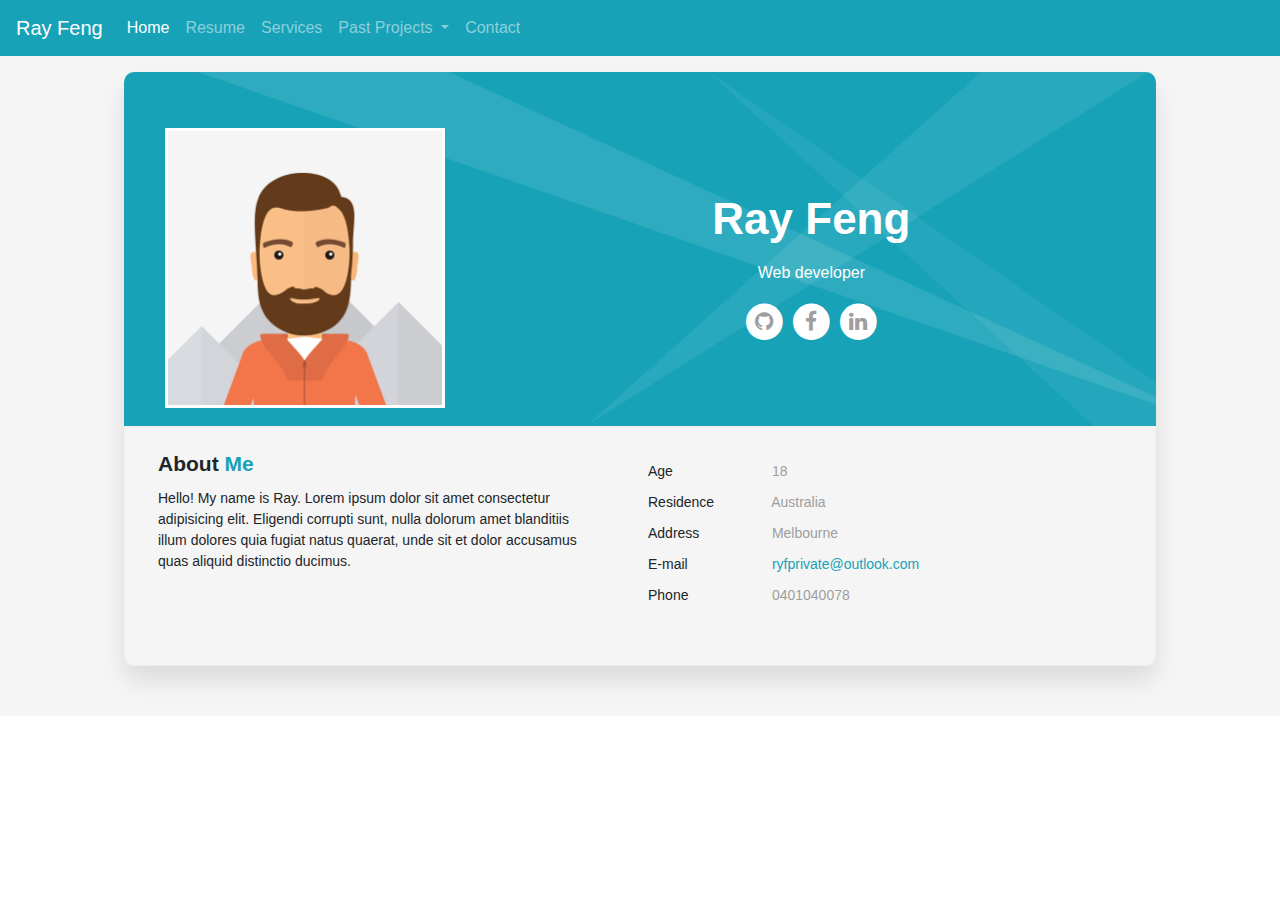
<file: index.html>
<!DOCTYPE html>
<html>
<head>
    <meta charset="utf-8" />
    <meta http-equiv="X-UA-Compatible" content="IE=edge">
    <title>Personal Website</title>
    <meta name="viewport" content="width=device-width, initial-scale=1">
    <link rel="stylesheet" type="text/css" media="screen" href="./assets/css/styles.css">
    <link rel="stylesheet" type="text/css" href="./assets/libraries/bootstrap.min.css">
    <link rel="stylesheet" href="https://cdnjs.cloudflare.com/ajax/libs/font-awesome/4.7.0/css/font-awesome.min.css">
    <script src="./assets/libraries/jquery-3.3.1.min.js"></script>
    <script src="./assets/libraries/popper.min.js"></script>
    <script src="./assets/libraries/bootstrap.min.js"></script>
    <script src="./assets/js/main.js"></script>
</head>
<body>
    <!-- <div class="main">
            <h1>Draft 1</h1>
            <a href="./about.html">About</a>
            <div class="content">
                
            </div>
        </div> -->
    <div class="header">
        <!-- Navigation bar (from bootstrap) -->
        <nav class="navbar fixed-top navbar-expand-lg navbar-dark bg-info">
            <a class="navbar-brand" href="#">Ray Feng</a>
            <button class="navbar-toggler" type="button" data-toggle="collapse" data-target="#navbarSupportedContent"
                aria-controls="navbarSupportedContent" aria-expanded="false" aria-label="Toggle navigation">
                <span class="navbar-toggler-icon"></span>
            </button>
            <div class="collapse navbar-collapse" id="navbarSupportedContent">
                <ul class="navbar-nav mr-auto">
                    <li class="nav-item active">
                        <a class="link--index nav-link" href="./assets/pages/home.html">Home <span class="sr-only">(current)</span></a>
                    </li>
                    <li class="nav-item">
                        <a class="link--resume nav-link" href="./assets/pages/resume.html">Resume</a>
                    </li>
                    <li class="nav-item">
                        <a class="nav-link" href="#">Services</a>
                    </li>
                    <li class="nav-item dropdown">
                        <a class="nav-link dropdown-toggle" href="#" id="navbarDropdown" role="button" data-toggle="dropdown"
                            aria-haspopup="true" aria-expanded="false">
                            Past Projects
                        </a>
                        <div class="dropdown-menu" aria-labelledby="navbarDropdown">
                            <a class="dropdown-item" href="#">Project 1</a>
                            <a class="dropdown-item" href="#">Project 2</a>
                        </div>
                    </li>
                    <li class="nav-item">
                        <a class="nav-link" href="#">Contact</a>
                    </li>
                </ul>
            </div>
        </nav>
    </div>
    <div class="main-content">
        <div class="card-section">
            <div class="card-section__head d-flex flex-column pt-5 pb-5">
                <div class="p-2 card-section__head--avatar">
                    <div class="avatar__img--wrapper">
                        <img class="avatar__img" src="./assets/images/photo.png" alt="Avatar">
                    </div>
                </div>
                <div class="p-2 card-section__head--info">
                    <div class="text">
                        <h1>Ray Feng</h1>
                        <p>Web developer</p>
                    </div>
                    <div class="icons">
                        <span class="fa-stack fa-lg">
                            <a class="circle-link" href="https://github.com/ryfprivate">
                                <i class="fa fa-circle fa-stack-2x fa-inverse"></i>
                                <i class="fa fa-github fa-stack-1x"></i>
                            </a>
                        </span>
                        <span class="fa-stack fa-lg">
                            <a class="circle-link" href="https://www.facebook.com/">
                                <i class="fa fa-circle fa-stack-2x fa-inverse"></i>
                                <i class="fa fa-facebook fa-stack-1x"></i>
                            </a>
                        </span>
                        <span class="fa-stack fa-lg">
                            <a class="circle-link" href="https://www.linkedin.com/in/yuetong-feng-13a124176/">
                                <i class="fa fa-circle fa-stack-2x fa-inverse"></i>
                                <i class="fa fa-linkedin fa-stack-1x"></i>
                            </a>
                        </span>
                    </div>
                </div>
            </div>
            <div class="card-section__body d-flex flex-column pt-3">
                <div class="p-2 card-section__body--intro">
                    <h3>About <span>Me</span></h3>
                    <p>Hello! My name is Ray. Lorem ipsum dolor sit amet consectetur adipisicing elit. Eligendi corrupti sunt, nulla dolorum amet blanditiis illum dolores quia fugiat natus quaerat, unde sit et dolor accusamus quas aliquid distinctio ducimus.</p>
                </div>
                <div class="p-2 card-section__body--info">
                    <ul class="info-list">
                        <li>
                            <span class="title">Age</span>
                            <span class="value">18</span>
                        </li>
                        <li>
                            <span class="title">Residence</span>
                            <span class="value">Australia</span>
                        </li>
                        <li>
                            <span class="title">Address</span>
                            <span class="value">Melbourne</span>
                        </li>
                        <li>
                            <span class="title">E-mail</span>
                            <span class="value"><a href="mailto:ryfprivate@outlook.com">ryfprivate@outlook.com</a></span>
                        </li>
                        <li>
                            <span class="title">Phone</span>
                            <span class="value">0401040078</span>
                        </li>
                    </ul>
                </div>
            </div>
        </div>
    </div>
    <div class="footer">
    
    </div>
</body>
</html>
</file>
<file: assets/css/styles.css>
/* Styling for home page content */
body .header {
  height: 60px;
  margin-bottom: -4px;
}

body .main-content {
  background: #f5f5f5;
  font-family: Verdana, Geneva, sans-serif;
  padding-top: 16px;
  padding-bottom: 50px;
}

body .main-content .card-section {
  width: 94vw;
  max-width: 1032px;
  margin: 0 auto;
  background: #f5f5f5;
  border-radius: 10px;
  -webkit-box-shadow: 0px 15px 25px 0px rgba(0, 0, 0, 0.1);
          box-shadow: 0px 15px 25px 0px rgba(0, 0, 0, 0.1);
}

body .main-content .card-section__head {
  border-radius: 10px 10px 0 0;
  padding: 10px;
  background-color: #17a2b8 !important;
  background-image: url("../images/sp_main_bg.png");
  background-size: cover;
  background-position: center center;
}

body .main-content .card-section__head--avatar .avatar__img--wrapper {
  max-width: 200px;
  margin: 0 auto;
  border: 3px solid white;
}

body .main-content .card-section__head--avatar .avatar__img--wrapper .avatar__img {
  width: 100%;
  height: 100%;
}

body .main-content .card-section__head--info {
  margin: 5px auto 0 auto;
}

body .main-content .card-section__head--info .text {
  color: white;
  text-align: center;
}

body .main-content .card-section__head--info .text h1 {
  font-size: 44px;
  font-weight: 700;
}

body .main-content .card-section__head--info .text p {
  margin-top: 15px;
}

body .main-content .card-section__head--info .icons {
  text-align: center;
}

body .main-content .card-section__head--info .icons .fa-stack {
  border-radius: 100%;
}

body .main-content .card-section__head--info .icons .fa-stack .circle-link {
  display: inline-block;
  border-radius: 100%;
  width: 100%;
  height: 100%;
}

body .main-content .card-section__head--info .icons .fa-stack .circle-link .fa-github, body .main-content .card-section__head--info .icons .fa-stack .circle-link .fa-facebook, body .main-content .card-section__head--info .icons .fa-stack .circle-link .fa-linkedin {
  color: #9e9e9e;
}

body .main-content .card-section__body {
  border-radius: 0 0 10px 10px;
  border: 1px solid #eee;
  padding: 25px;
}

body .main-content .card-section__body--intro h3 {
  font-size: 21px;
  font-weight: 600;
}

body .main-content .card-section__body--intro h3 span {
  color: #17a2b8 !important;
}

body .main-content .card-section__body--intro p {
  margin-top: 12px;
  font-size: 14px;
}

body .main-content .card-section__body--info {
  margin-top: 10px;
}

body .main-content .card-section__body--info .info-list {
  list-style: none;
  font-size: 14px;
}

body .main-content .card-section__body--info .info-list li .title {
  margin-left: -40px;
  padding-bottom: 10px;
  display: inline-block;
  min-width: 120px;
}

body .main-content .card-section__body--info .info-list li .value {
  color: #9e9e9e;
}

body .main-content .card-section__body--info .info-list li .value a {
  color: #17a2b8 !important;
}
/*# sourceMappingURL=styles.css.map */
</file>
